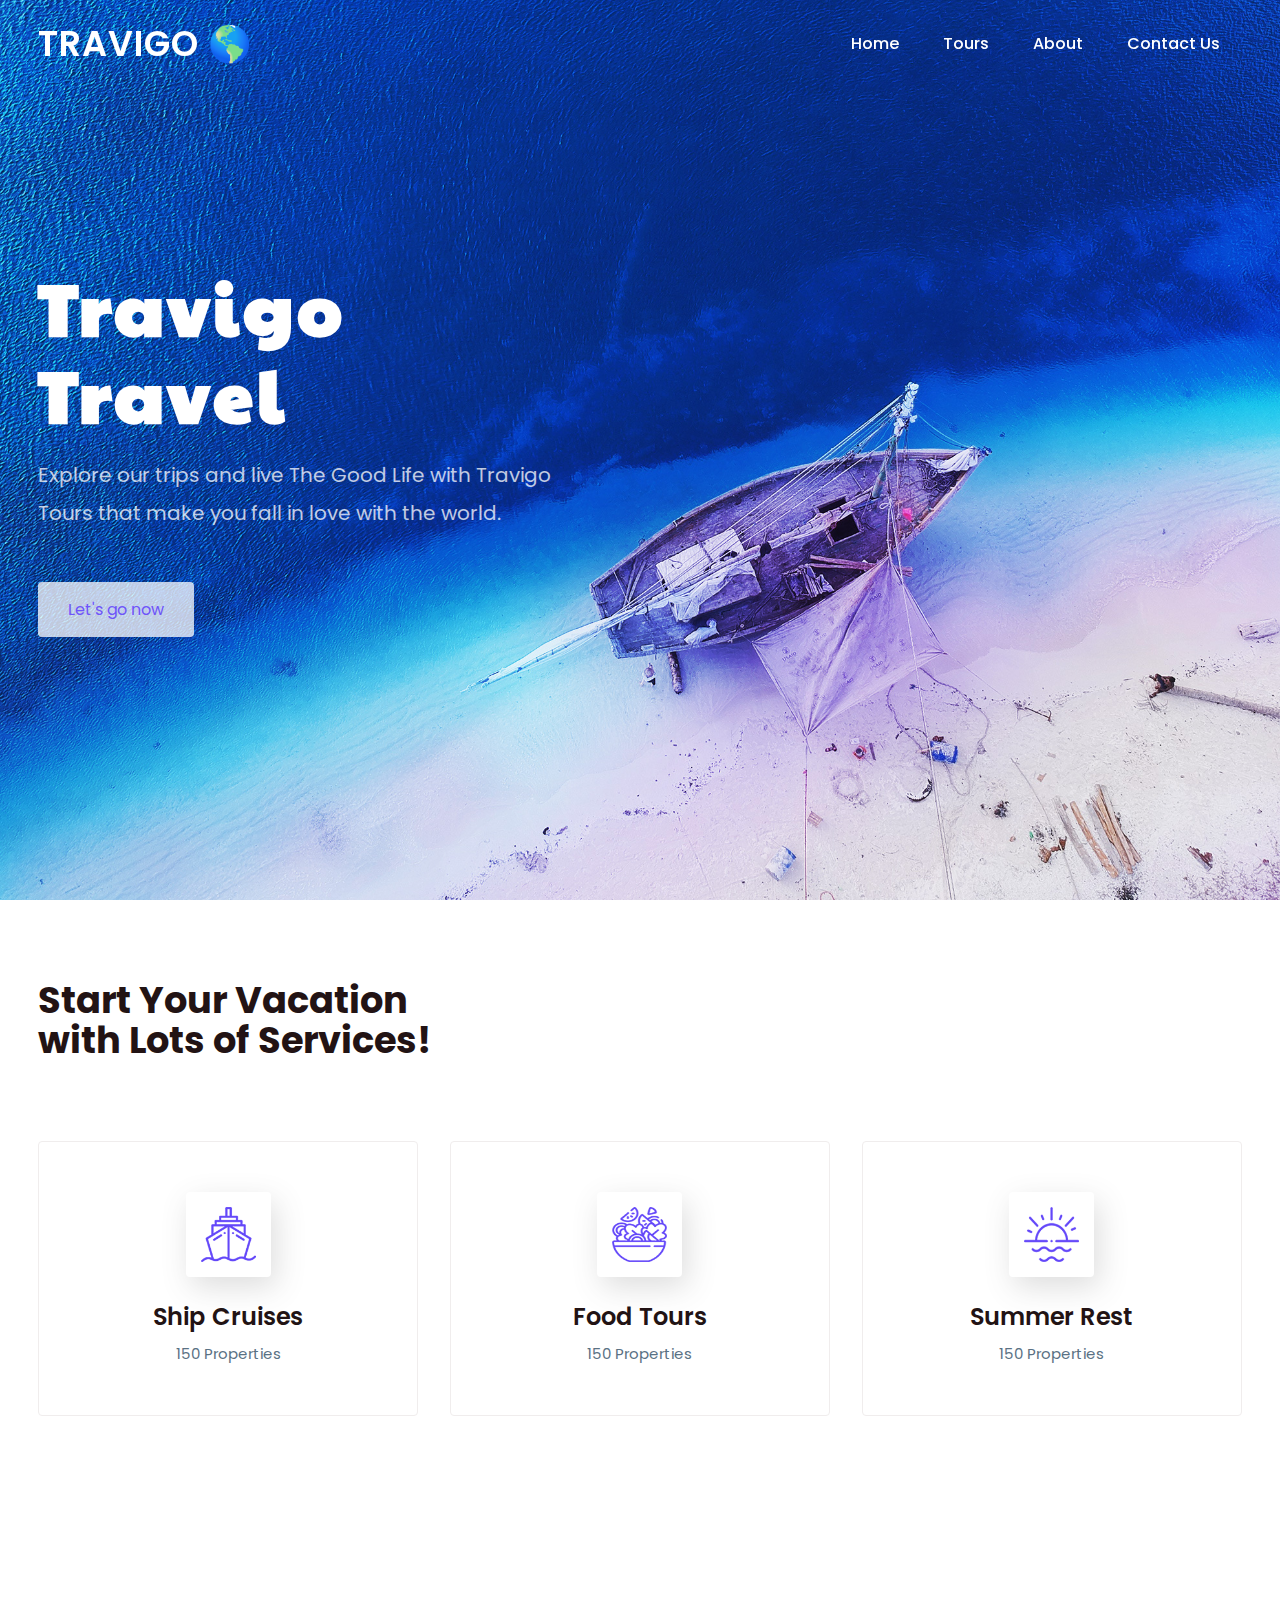
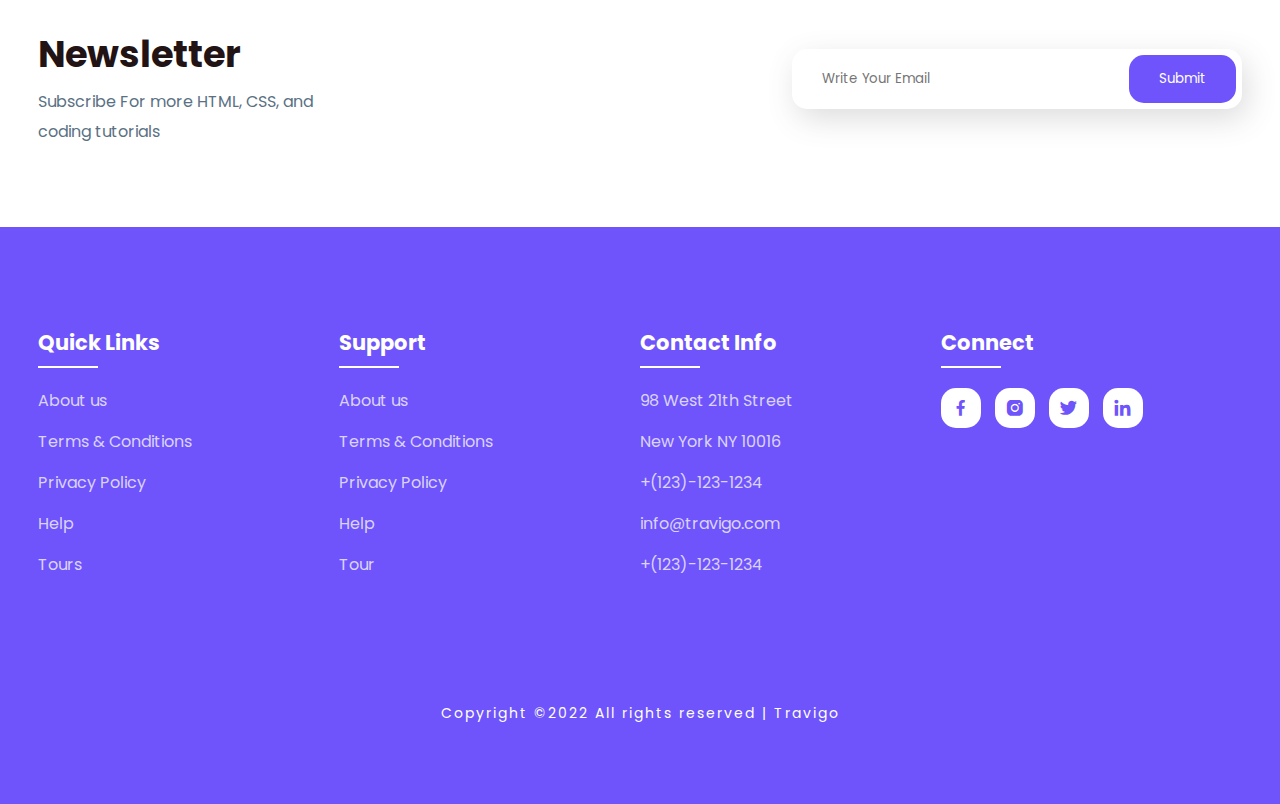
<file: index.html>
<!DOCTYPE html>
<html>
<head>
	<meta charset="utf-8">
	<meta name="viewport" content="width=device-width, initial-scale=1">
	<title>Travigo - Travel for everyone</title>
	<link rel="stylesheet" type="text/css" href="css/style.css">
	<link rel="icon" type="image/x-icon" href="img/icon.png">
	<link rel="stylesheet"
  href="https://unpkg.com/boxicons@latest/css/boxicons.min.css">

  <link rel="preconnect" href="https://fonts.googleapis.com">
  <link rel="preconnect" href="https://fonts.gstatic.com" crossorigin>
  <link href="https://fonts.googleapis.com/css2?family=Paytone+One&family=Poppins:wght@100;200;300;400;500;600;700;800;900&display=swap" rel="stylesheet">

</head>
<body>

	<!--header--->
	<header>
		<a href="#" class="logo">TRAVIGO 🌎</a>
		<div class="bx bx-menu" id="menu-icon"></div>

		<ul class="navbar">
			<li><a href="index.html">Home</a></li>
			<li><a href="tour.html">Tours</a></li>
			<li><a href="about.html">About</a></li>
			<li><a href="contact us.html">Contact Us</a></li>
		</ul>
	</header>

	<!--Home section--->
	<section class="home" id="home">
		<div class="home-text">
			<h1>Travigo <br> Travel</h1>
			<p>Explore our trips and live The Good Life with Travigo <br> Tours that make you fall in love with the world.</p>
			<a href="#" class="home-btn">Let's go now</a>
		</div>
	</section>

	<section class="container">
        <div class="text">
            <h2>Start Your Vacation <br> with Lots of Services!</h2>
        </div>
    
        <div class="row-items">
            <div class="container-box">
                <div class="container-img">
                    <img src="img/trip1.png">
                </div>
                <h4>Ship Cruises</h4>
                <p>150 Properties</p>
            </div>
    
            <div class="container-box">
                <div class="container-img">
                <img src="img/trip2.png">
                </div>
                <h4>Food Tours</h4>
                <p>150 Properties</p>
            </div>
    
            <div class="container-box">
                <div class="container-img">
                    <img src="img/trip3.png">
                </div>
                <h4>Summer Rest</h4>
                <p>150 Properties</p>
            </div>
    
        </div>
    </section>

	

	<!--Newsletter--->
	<section class="newsletter">
		<div class="news-text">
			<h2>Newsletter</h2>
			<p>Subscribe For more HTML, CSS, and <br> coding tutorials</p>
		</div>

		<div class="send">
			<form>
				<input type="email" placeholder="Write Your Email" required>
				<input type="submit" value="Submit">
			</form>
		</div>
	</section>

	<!--footer--->
	<section id="contact">
		<div class="footer">
			<div class="main">
				<div class="list">
					<h4>Quick Links</h4>
					<ul>
						<li><a href="about.html">About us</a></li>
						<li><a href="#">Terms & Conditions</a></li>
						<li><a href="#">Privacy Policy</a></li>
						<li><a href="#">Help</a></li>
						<li><a href="tour.html">Tours</a></li>
					</ul>
				</div>

				<div class="list">
					<h4>Support</h4>
					<ul>
						<li><a href="about.html">About us</a></li>
						<li><a href="#">Terms & Conditions</a></li>
						<li><a href="#">Privacy Policy</a></li>
						<li><a href="#">Help</a></li>
						<li><a href="tour.html">Tour</a></li>
					</ul>
				</div>

				<div class="list">
					<h4>Contact Info</h4>
					<ul>
						<li><a href="#">98 West 21th Street</a></li>
						<li><a href="#">New York NY 10016</a></li>
						<li><a href="#">+(123)-123-1234</a></li>
						<li><a href="#">info@travigo.com</a></li>
						<li><a href="#">+(123)-123-1234</a></li>
					</ul>
				</div>

				<div class="list">
					<h4>Connect</h4>
					<div class="social">
						<a href="#"><i class='bx bxl-facebook' ></i></a>
						<a href="#"><i class='bx bxl-instagram-alt' ></i></a>
						<a href="#"><i class='bx bxl-twitter' ></i></a>
						<a href="#"><i class='bx bxl-linkedin' ></i></a>
					</div>
				</div>
			</div>
		</div>

		<div class="end-text">
			<p>Copyright ©2022 All rights reserved | Travigo</p>
		</div>
	</section>

	<!--link to js--->
	<script type="text/javascript" src="js/script.js"></script>

</body>
</html>
</file>
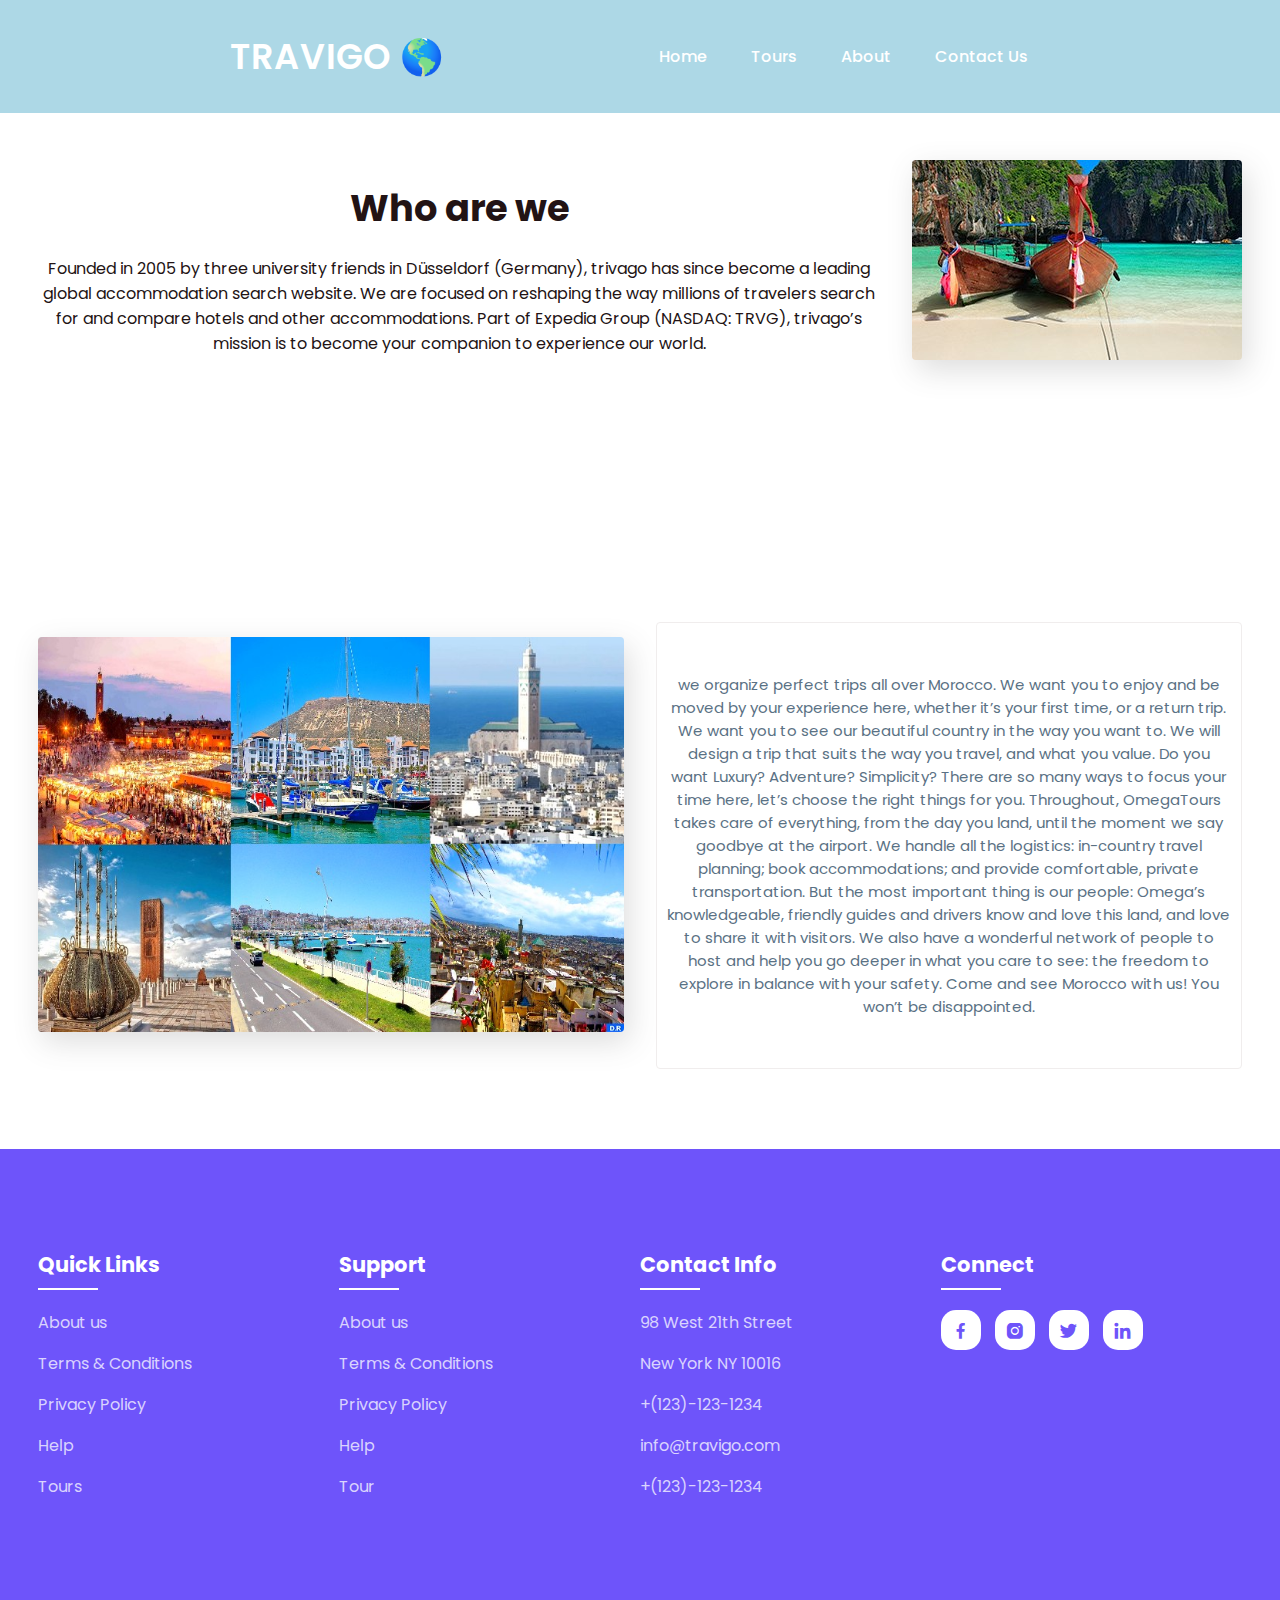
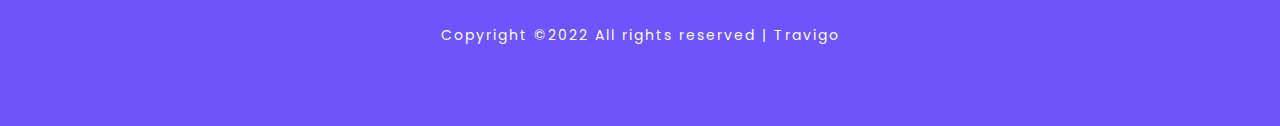
<file: about.html>
<!DOCTYPE html>
<html>
<head>
	<meta charset="utf-8">
	<meta name="viewport" content="width=device-width, initial-scale=1">
	<title>Travigo - Travel for everyone</title>
	<link rel="stylesheet" type="text/css" href="css/style.css">

	<link rel="stylesheet"
  href="https://unpkg.com/boxicons@latest/css/boxicons.min.css">
  <link rel="icon" type="image/x-icon" href="img/icon.png">
  <link rel="preconnect" href="https://fonts.googleapis.com">
  <link rel="preconnect" href="https://fonts.gstatic.com" crossorigin>
  <link href="https://fonts.googleapis.com/css2?family=Paytone+One&family=Poppins:wght@100;200;300;400;500;600;700;800;900&display=swap" rel="stylesheet">

  <header class="header2">
    <a href="#" class="logo">TRAVIGO 🌎</a>
    <div class="bx bx-menu" id="menu-icon"></div>

    <ul class="navbar">
        <li><a href="index.html">Home</a></li>
        <li><a href="tour.html">Tours</a></li>
        <li><a href="about.html">About</a></li>
        <li><a href="contact us.html">Contact Us</a></li>
    </ul>
</header>
</head>
<body>
    <!--header--->

    <!--container--->
	<section class="container">

		<div class="row-items">
			<div class="container">
				
				<div class="title">
					<h2>Who are we</h2>
				</div>
				<br>
				<p>Founded in 2005 by three university friends in Düsseldorf (Germany), trivago has since become a leading global accommodation search website. We are focused on reshaping the way millions of travelers search for and compare hotels and other accommodations. Part of Expedia Group (NASDAQ: TRVG), trivago’s mission is to become your companion to experience our world. </p>
			</div>
			<div class="container-img-b">
				<img src="img/tourism.jpg">
			</div>

		</div>
	</section>

	<!--container--->
	<section class="container">
		<div class="row-items">
			<div class="container-img-b">
				<img src="img/maroc.jpg">
			</div>
			<div class="container-box">
				<p>we organize perfect trips all over Morocco.
					We want you to enjoy and be moved by your experience here, whether it’s your first time, or a return trip.
					
					We want you to see our beautiful country in the way you want to.
					
					We will design a trip that suits the way you travel, and what you value.
					
					Do you want Luxury? Adventure? Simplicity? There are so many ways to focus your time here, let’s choose the right things for you.
					
					Throughout, OmegaTours takes care of everything, from the day you land, until the moment we say goodbye at the airport.
					
					We handle all the logistics: in-country travel planning; book accommodations; and provide comfortable, private transportation.
					
					But the most important thing is our people: Omega’s knowledgeable, friendly guides and drivers know and love this land, and love to share it with visitors.
					
					We also have a wonderful network of people to host and help you go deeper in what you care to see: the freedom to explore in balance with your safety.
					Come and see Morocco with us! You won’t be disappointed. </p>
			</div>
			

		</div>
	</section>
    
	<!--footer--->
	<section id="contact">
		<div class="footer">
			<div class="main">
				<div class="list">
					<h4>Quick Links</h4>
					<ul>
						<li><a href="about.html">About us</a></li>
						<li><a href="#">Terms & Conditions</a></li>
						<li><a href="#">Privacy Policy</a></li>
						<li><a href="#">Help</a></li>
						<li><a href="tour.html">Tours</a></li>
					</ul>
				</div>

				<div class="list">
					<h4>Support</h4>
					<ul>
						<li><a href="about.html">About us</a></li>
						<li><a href="#">Terms & Conditions</a></li>
						<li><a href="#">Privacy Policy</a></li>
						<li><a href="#">Help</a></li>
						<li><a href="tour.html">Tour</a></li>
					</ul>
				</div>

				<div class="list">
					<h4>Contact Info</h4>
					<ul>
						<li><a href="#">98 West 21th Street</a></li>
						<li><a href="#">New York NY 10016</a></li>
						<li><a href="#">+(123)-123-1234</a></li>
						<li><a href="#">info@travigo.com</a></li>
						<li><a href="#">+(123)-123-1234</a></li>
					</ul>
				</div>

				<div class="list">
					<h4>Connect</h4>
					<div class="social">
						<a href="#"><i class='bx bxl-facebook' ></i></a>
						<a href="#"><i class='bx bxl-instagram-alt' ></i></a>
						<a href="#"><i class='bx bxl-twitter' ></i></a>
						<a href="#"><i class='bx bxl-linkedin' ></i></a>
					</div>
				</div>
			</div>
		</div>
		<div class="end-text">
			<p>Copyright ©2022 All rights reserved | Travigo</p>
		</div>
	</section>

	<!--link to js--->
	<script type="text/javascript" src="js/script.js"></script>
</body>
</html>
</file>
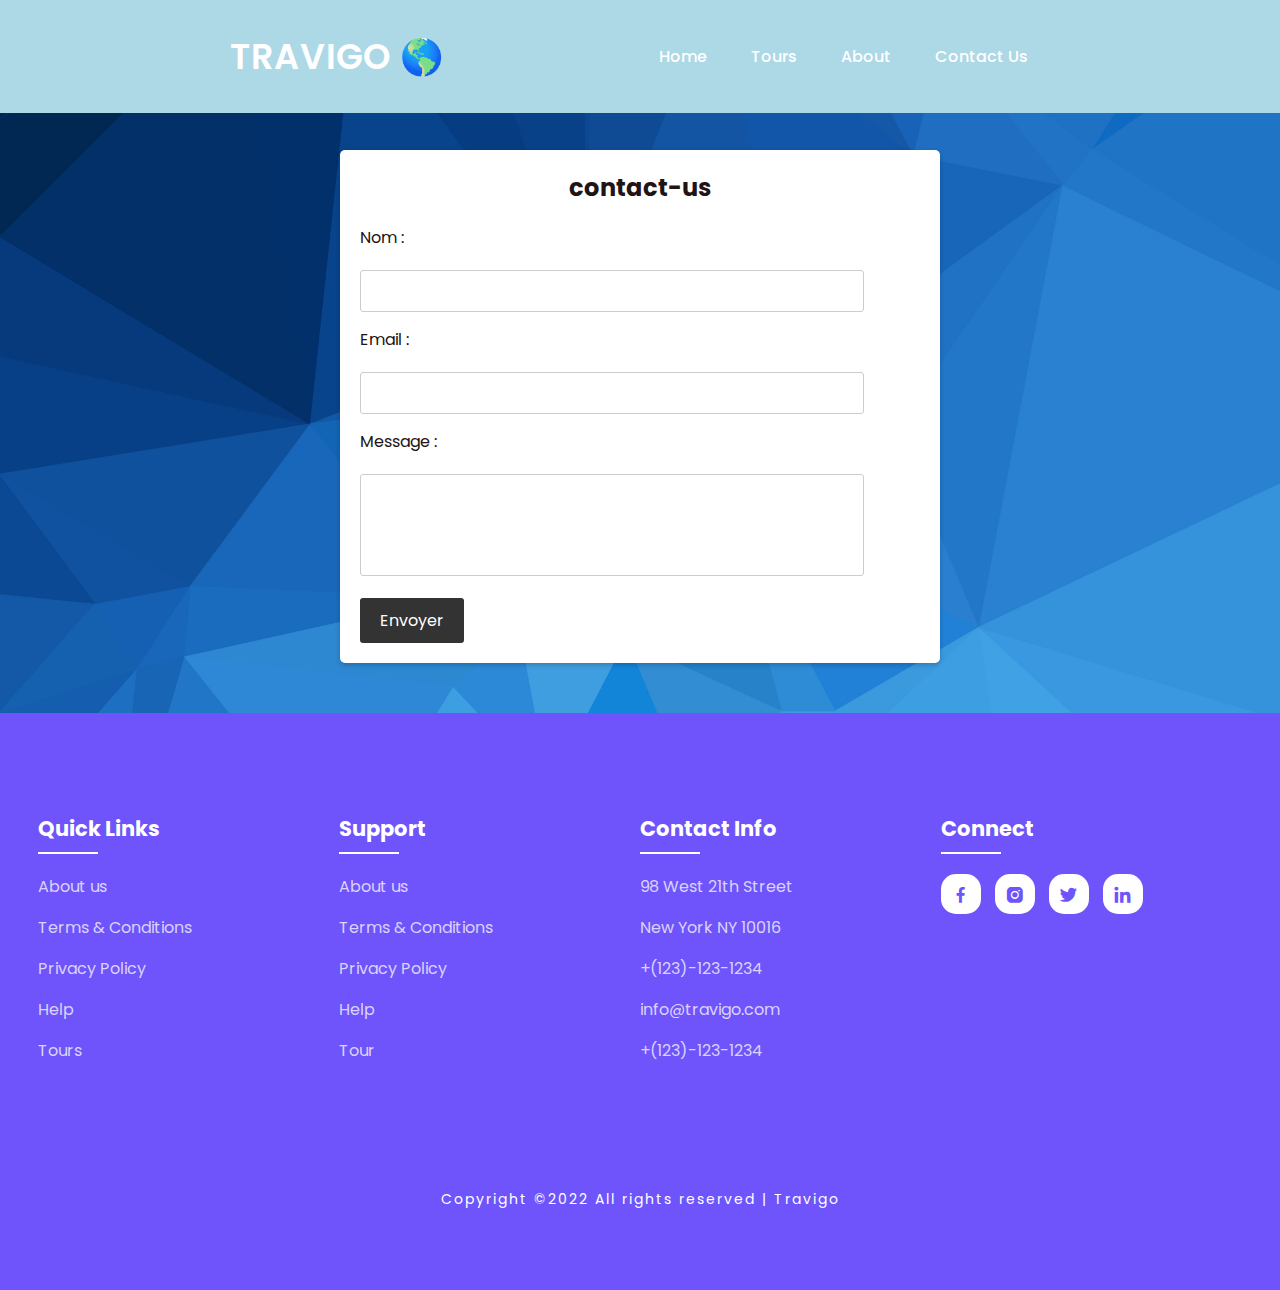
<file: contact us.html>
<!DOCTYPE html>
<html lang="en">
<head>
    <meta charset="UTF-8">
    <meta name="viewport" content="width=device-width, initial-scale=1.0">
    <title>Travigo - Travel for everyone</title>
    <link rel="stylesheet" type="text/css" href="css/style.css">
    <link rel="icon" type="image/x-icon" href="img/icon.png">
	<link rel="stylesheet"
  href="https://unpkg.com/boxicons@latest/css/boxicons.min.css">
  <link rel="icon" type="image/x-icon" href="img/icon.png">
  <link rel="preconnect" href="https://fonts.googleapis.com">
  <link rel="preconnect" href="https://fonts.gstatic.com" crossorigin>
  <link href="https://fonts.googleapis.com/css2?family=Paytone+One&family=Poppins:wght@100;200;300;400;500;600;700;800;900&display=swap" rel="stylesheet">

</head>
<body class="back1">
    <!--header--->
	<header class="header2">
		<a href="#" class="logo">TRAVIGO 🌎</a>
		<div class="bx bx-menu" id="menu-icon"></div>

		<ul class="navbar">
			<li><a href="index.html">Home</a></li>
			<li><a href="tour.html">Tours</a></li>
			<li><a href="about.html">About</a></li>
			<li><a href="contact us.html">Contact Us</a></li>
		</ul>
	</header>
<html lang="en">
<head>
    <meta charset="UTF-8">
    <meta name="viewport" content="width=device-width, initial-scale=1.0">
    <title>Contact Us</title>
    <link rel="stylesheet" type="text/css" href="css/style.css">
</head>
<body>
      <!-- Formulaire de contact -->
    <section id="contact-form">
    
    <h2><center>contact-us</center></h2>

        <form>
            <label for="name">Nom :</label>
            <input type="text" id="name" name="name" required>

            <label for="email">Email :</label>
            <input type="email" id="email" name="email" required>

            <label for="message">Message :</label>
            <textarea id="message" name="message" rows="4" required></textarea>

            <button type="submit">Envoyer</button>
        </form>
    </section>

 <!--footer--->
 <section id="contact">
    <div class="footer">
        <div class="main">
            <div class="list">
                <h4>Quick Links</h4>
                <ul>
                    <li><a href="about.html">About us</a></li>
                    <li><a href="#">Terms & Conditions</a></li>
                    <li><a href="#">Privacy Policy</a></li>
                    <li><a href="#">Help</a></li>
                    <li><a href="tour.html">Tours</a></li>
                </ul>
            </div>

            <div class="list">
                <h4>Support</h4>
                <ul>
                    <li><a href="about.html">About us</a></li>
                    <li><a href="#">Terms & Conditions</a></li>
                    <li><a href="#">Privacy Policy</a></li>
                    <li><a href="#">Help</a></li>
                    <li><a href="tour.html">Tour</a></li>
                </ul>
            </div>

            <div class="list">
                <h4>Contact Info</h4>
                <ul>
                    <li><a href="#">98 West 21th Street</a></li>
                    <li><a href="#">New York NY 10016</a></li>
                    <li><a href="#">+(123)-123-1234</a></li>
                    <li><a href="#">info@travigo.com</a></li>
                    <li><a href="#">+(123)-123-1234</a></li>
                </ul>
            </div>

            <div class="list">
                <h4>Connect</h4>
                <div class="social">
                    <a href="#"><i class='bx bxl-facebook' ></i></a>
                    <a href="#"><i class='bx bxl-instagram-alt' ></i></a>
                    <a href="#"><i class='bx bxl-twitter' ></i></a>
                    <a href="#"><i class='bx bxl-linkedin' ></i></a>
                </div>
            </div>
        </div>
    </div>

    <div class="end-text">
        <p>Copyright ©2022 All rights reserved | Travigo</p>
    </div>
</section>

<!--link to js--->
<script type="text/javascript" src="js/script.js"></script>

</body>
</html>

</body>
</html>
</file>
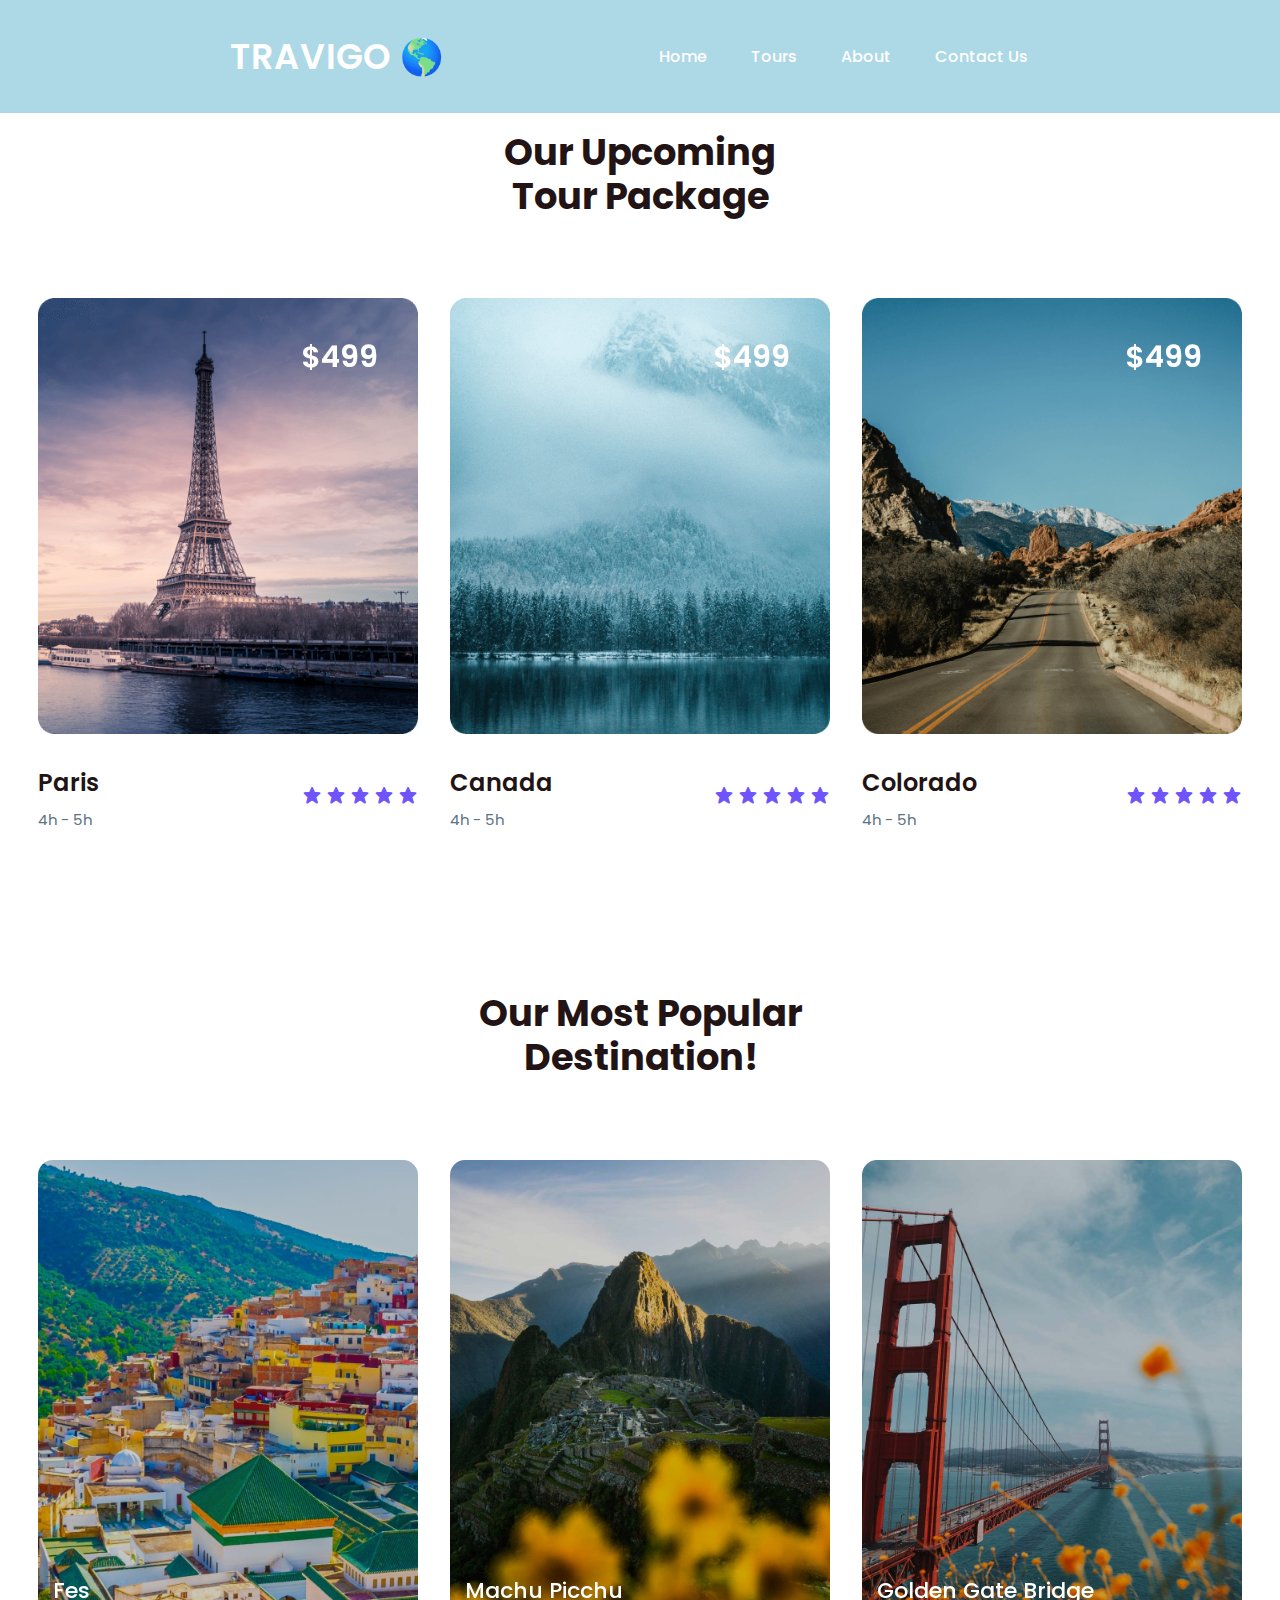
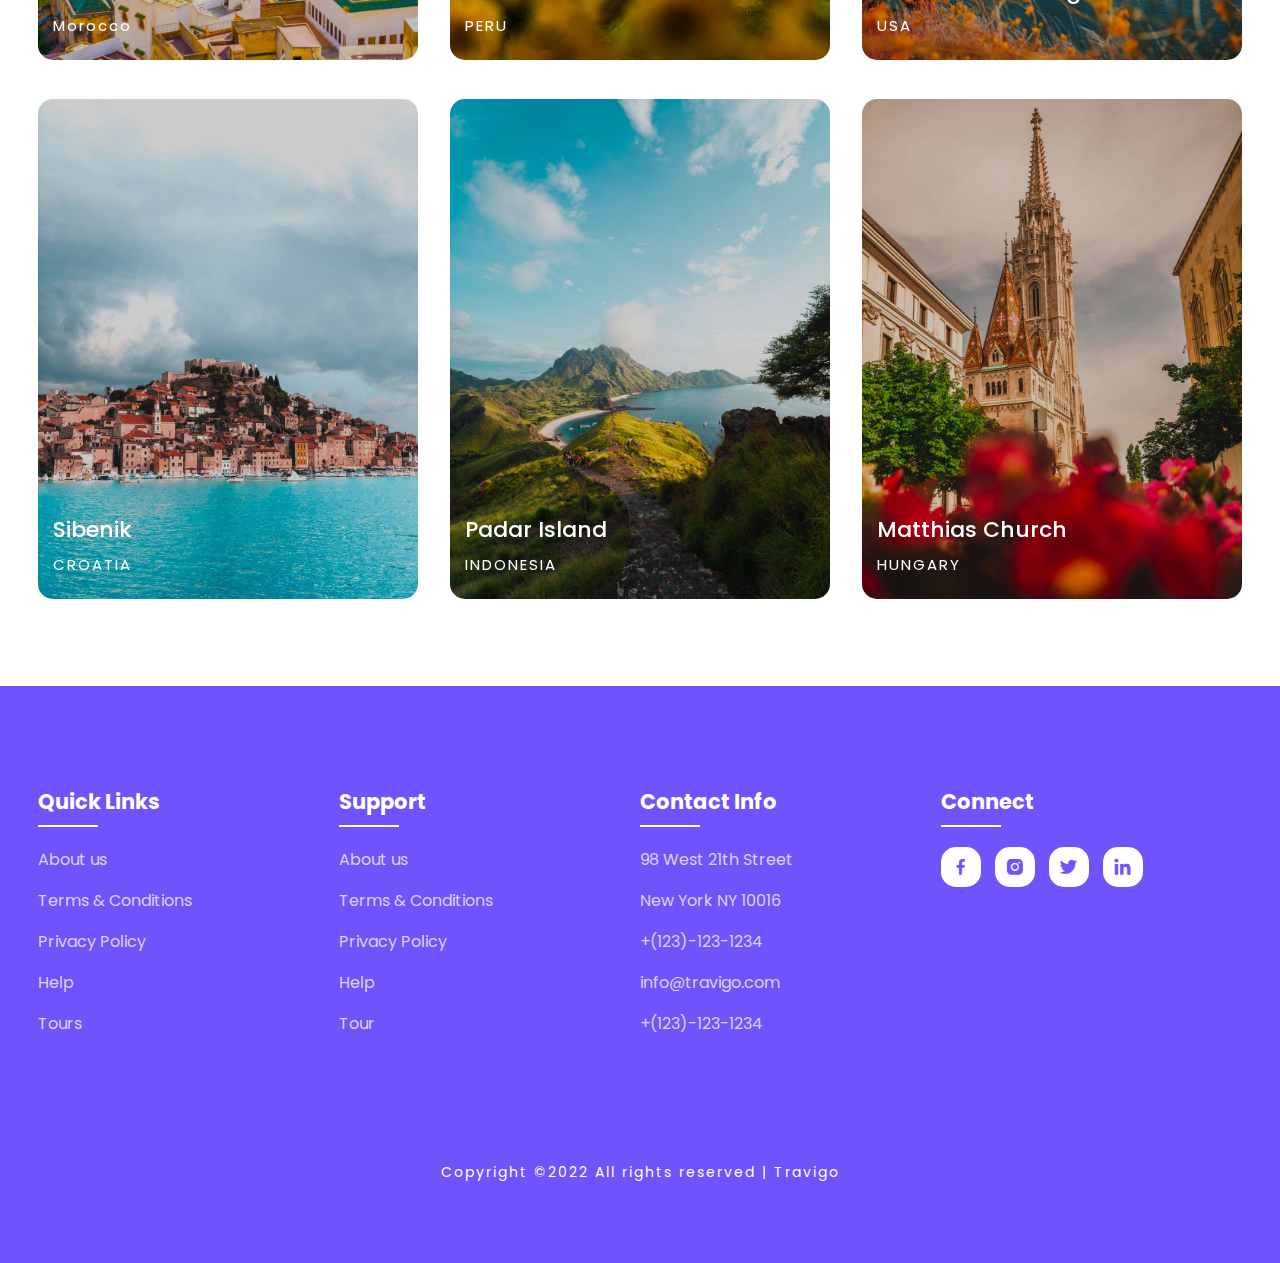
<file: tour.html>
<!DOCTYPE html>
<html lang="en">
<head>
    <meta charset="UTF-8">
    <meta name="viewport" content="width=device-width, initial-scale=1.0">
    <title>Travigo - Travel for everyone</title>
    <link rel="stylesheet" type="text/css" href="css/style.css">
    <link rel="stylesheet"
  href="https://unpkg.com/boxicons@latest/css/boxicons.min.css">
  <link rel="icon" type="image/x-icon" href="img/icon.png">

  <link rel="preconnect" href="https://fonts.googleapis.com">
  <link rel="preconnect" href="https://fonts.gstatic.com" crossorigin>
  <link href="https://fonts.googleapis.com/css2?family=Paytone+One&family=Poppins:wght@100;200;300;400;500;600;700;800;900&display=swap" rel="stylesheet">

</head>
<body>
    <header class="header2">
		<a href="#" class="logo">TRAVIGO 🌎</a>
		<div class="bx bx-menu" id="menu-icon"></div>

		<ul class="navbar">
			<li><a href="index.html">Home</a></li>
			<li><a href="tour.html">Tours</a></li>
			<li><a href="about.html">About</a></li>
			<li><a href="contact us.html">Contact Us</a></li>
		</ul>
	</header>
    <!--Package section--->
    <section class="package" id="package">
        <div class="title">
            <h2>Our Upcoming <br> Tour Package</h2>
        </div>
    
        <div class="package-content">
            <div class="box">
                <div class="thum">
                    <img src="img/img1.png">
                    <h3>$499</h3>
                </div>
    
                <div class="dest-content">
                    <div class="location">
                        <h4>Paris</h4>
                        <p>4h - 5h</p>
                    </div>
                    <div class="stars">
                        <a href="#"><i class='bx bxs-star'></i></a>
                        <a href="#"><i class='bx bxs-star'></i></a>
                        <a href="#"><i class='bx bxs-star'></i></a>
                        <a href="#"><i class='bx bxs-star'></i></a>
                        <a href="#"><i class='bx bxs-star'></i></a>
                    </div>
                </div>
            </div>
    
            <div class="box">
                <div class="thum">
                    <img src="img/img2.png">
                    <h3>$499</h3>
                </div>
    
                <div class="dest-content">
                    <div class="location">
                        <h4>Canada</h4>
                        <p>4h - 5h</p>
                    </div>
                    <div class="stars">
                        <a href="#"><i class='bx bxs-star'></i></a>
                        <a href="#"><i class='bx bxs-star'></i></a>
                        <a href="#"><i class='bx bxs-star'></i></a>
                        <a href="#"><i class='bx bxs-star'></i></a>
                        <a href="#"><i class='bx bxs-star'></i></a>
                    </div>
                </div>
            </div>
    
            <div class="box">
                <div class="thum">
                    <img src="img/img3.png">
                    <h3>$499</h3>
                </div>
    
                <div class="dest-content">
                    <div class="location">
                        <h4>Colorado</h4>
                        <p>4h - 5h</p>
                    </div>
                    <div class="stars">
                        <a href="#"><i class='bx bxs-star'></i></a>
                        <a href="#"><i class='bx bxs-star'></i></a>
                        <a href="#"><i class='bx bxs-star'></i></a>
                        <a href="#"><i class='bx bxs-star'></i></a>
                        <a href="#"><i class='bx bxs-star'></i></a>
                    </div>
                </div>
            </div>
    
        </div>
    </section>
    
    <!--destination section--->
    <section class="destination" id="destination">
        <div class="title">
            <h2>Our Most Popular <br> Destination!</h2>
        </div>
    
        <div class="destination-content">
            <div class="col-content">
                <img src="img/img-1.jpg">
                <h5>Fes</h5>
                <p>Morocco</p>
            </div>
    
            <div class="col-content">
                <img src="img/img-2.jpg">
                <h5>Machu Picchu</h5>
                <p>PERU</p>
            </div>
    
            <div class="col-content">
                <img src="img/img-3.jpg">
                <h5>Golden Gate Bridge</h5>
                <p>USA</p>
            </div>
    
            <div class="col-content">
                <img src="img/img-4.jpg">
                <h5>Sibenik</h5>
                <p>CROATIA</p>
            </div>
    
            <div class="col-content">
                <img src="img/img-5.jpg">
                <h5>Padar Island</h5>
                <p>INDONESIA</p>
            </div>
    
            <div class="col-content">
                <img src="img/img-6.jpg">
                <h5>Matthias Church</h5>
                <p>HUNGARY</p>
            </div>
    
        </div>
    </section>
    
	<!--footer--->
	<section id="contact">
		<div class="footer">
			<div class="main">
				<div class="list">
					<h4>Quick Links</h4>
					<ul>
						<li><a href="about.html">About us</a></li>
						<li><a href="#">Terms & Conditions</a></li>
						<li><a href="#">Privacy Policy</a></li>
						<li><a href="#">Help</a></li>
						<li><a href="tour.html">Tours</a></li>
					</ul>
				</div>

				<div class="list">
					<h4>Support</h4>
					<ul>
						<li><a href="about.html">About us</a></li>
						<li><a href="#">Terms & Conditions</a></li>
						<li><a href="#">Privacy Policy</a></li>
						<li><a href="#">Help</a></li>
						<li><a href="tour.html">Tour</a></li>
					</ul>
				</div>

				<div class="list">
					<h4>Contact Info</h4>
					<ul>
						<li><a href="#">98 West 21th Street</a></li>
						<li><a href="#">New York NY 10016</a></li>
						<li><a href="#">+(123)-123-1234</a></li>
						<li><a href="#">info@travigo.com</a></li>
						<li><a href="#">+(123)-123-1234</a></li>
					</ul>
				</div>

				<div class="list">
					<h4>Connect</h4>
					<div class="social">
						<a href="#"><i class='bx bxl-facebook' ></i></a>
						<a href="#"><i class='bx bxl-instagram-alt' ></i></a>
						<a href="#"><i class='bx bxl-twitter' ></i></a>
						<a href="#"><i class='bx bxl-linkedin' ></i></a>
					</div>
				</div>
			</div>
		</div>

		<div class="end-text">
			<p>Copyright ©2022 All rights reserved | Travigo</p>
		</div>
	</section>

    	<!--link to js--->
	<script type="text/javascript" src="js/script.js"></script>
</body>
</html>
</file>
<file: css/style.css>
*{
	padding: 0;
	margin: 0;
	box-sizing: border-box;
	font-family: 'Poppins', sans-serif;
	text-decoration: none;
	list-style: none;
	scroll-behavior: smooth;
}
:root{
	--bg-color: #fff;
	--text-color: #221314;
	--second-color: #5a7184;
	--main-color: #6e54fa;
	--big-font: 6rem;
	--h2-font: 3rem;
	--p-font: 1.1rem;
}
body{
	background: var(--bg-color);
	color: var(--text-color);
}

header{
	position: fixed;
	top: 0;
	right: 0;
	width: 100%;
	z-index: 1000;
	display: flex;
	align-items: center;
	justify-content: space-between;
	background: transparent;
	padding: 30px 18%;
	transition: ease .40s;
}
.header2{
	position: fixed;
	top: 0;
	right: 0;
	width: 100%;
	z-index: 1000;
	display: flex;
	align-items: center;
	justify-content: space-between;
	background: lightblue;
	padding: 30px 18%;
	transition: ease .40s;
}
.logo{
	font-size: 35px;
	font-weight: 600;
	letter-spacing: 1px;
	color: var(--bg-color);
}
.navbar{
	display: flex;
}
.navbar a{
	color: var(--bg-color);
	font-size: var(--p-font);
	font-weight: 500;
	padding: 10px 22px;
	border-radius: 4px;
	transition: ease .40s;
}
.navbar a:hover{
	background: var(--bg-color);
	color: var(--text-color);
	box-shadow: 5px 10px 30px rgb(85 85 85 / 20%);
	border-radius: 4px;
}
#menu-icon{
	color: var(--bg-color);
	font-size: 35px;
	z-index: 10001;
	cursor: pointer;
	display: none;
}

section{
	padding: 80px 18%;
}
.home{
	position: relative;
	width: 100%;
	height: 100vh;
	background: url(../img/background.jpg);
	background-size: cover;
	background-position: center;
	display: grid;
	grid-template-columns: repeat(1, 1fr);
	align-items: center;
}
.home-text h1{
	font-size: var(--big-font);
	line-height: 1.2;
	color: var(--bg-color);
	font-family: 'Paytone One', sans-serif;
	letter-spacing: 4px;
	margin-bottom: 20px;
}
.home-text p{
	color: #ffffffbf;
	font-size: 20px;
	font-weight: 400;
	line-height: 38px;
	margin-bottom: 50px;
}
.home-btn{
	display: inline-block;
	font-size: 16px;
	padding: 15px 30px;
	background: #ffffffbf;
	color: var(--main-color);
	border-radius: 4px;
	transition: ease .40s;
}
.home-btn:hover{
	background: var(--bg-color);
	transform: scale(1.1);
}
header.sticky{
	background: var(--bg-color);
	padding: 10px 18%;
	box-shadow: rgba(33,35,38, 0.1) 0px 10px 10px -10px;
}
.sticky .logo{
	color: var(--text-color);
}
.sticky .navbar a{
	color: var(--text-color);
} 

.text h2{
	font-size: var(--h2-font);
	line-height: 1.1;
}
.row-items{
	display: grid;
	grid-template-columns: repeat(auto-fit, minmax(250px, auto));
	grid-gap: 2rem;
	align-items: center;
	text-align: center;
	margin-top: 5rem;
}
.container-box{
	background: var(--bg-color);
	border: 1px solid #f0eded;
	padding: 50px 10px;
	border-radius: 4px;
	transition: all 1s ease 0s;
	cursor: pointer;
}
.container-img img{
	height: 85px;
	width: 85px;
	padding: 15px;
	background: var(--bg-color);
	box-shadow: 5px 10px 30px rgb(85 85 85 / 20%);
	border-radius: 4px;
	margin-bottom: 15px;
	cursor: pointer;
}
.container-img-b img{
	width: 100%;
	background: var(--bg-color);
	box-shadow: 5px 10px 30px rgb(85 85 85 / 20%);
	border-radius: 4px;
	margin-bottom: 15px;
	cursor: pointer;
}
.container-box h4{
	font-size: 24px;
	font-weight: 600;
	margin-bottom: 8px;
}
.container-box p{
	font-size: 15px;
	color: var(--second-color);
}
.container-box:hover{
	box-shadow: 5px 30px 56.1276px rgb(55 55 55 / 12%);
	border: 1px solid transparent;
	transform: translateY(-3px);
}

.title{
	text-align: center;
}
.title h2{
	font-size: var(--h2-font);
	line-height: 1.2;
}
.package-content{
	display: grid;
	grid-template-columns: repeat(auto-fit, minmax(200px, auto));
	grid-gap: 2rem;
	align-items: center;
	margin-top: 5rem;
}
.thum{
	position: relative;
	transition: all .3s cubic-bezier(.445,.05,.55,.95);
	will-change: filter;
	cursor: pointer;
}
.thum img{
	width: 100%;
	height: auto;
}
.thum h3{
	position: absolute;
	font-size: 30px;
	font-weight: 600;
	text-align: right;
	color: var(--bg-color);
	top: 36px;
	right: 40px;
}
.dest-content{
	display: flex;
	flex-wrap: wrap;
	align-items: center;
	justify-content: space-between;
	padding-top: 24px;
}
.stars i{
	color: var(--main-color);
	font-size: 20px;
}
.location h4{
	font-size: 24px;
	font-weight: 600;
	margin-bottom: 8px;
}
.location p{
	font-size: 15px;
	color: var(--second-color);
}
.thum:hover{
	filter: brightness(100%) hue-rotate(45deg);
	transform: scale(1.04);
}

.destination-content{
	display: grid;
	grid-template-columns: repeat(auto-fit, minmax(340px, auto));
	grid-gap: 2rem;
	align-items: center;
	margin-top: 5rem;
}
.col-content, .blog-content{
	position: relative;
}
.col-content img, .blog-content img{
	width: 100%;
	height: 500px;
	object-fit: cover;
	border-radius: 15px;
	filter: brightness(80%);
	transition: all .3s cubic-bezier(.495,.05,.55,.95);
	will-change: filter;
}
.col-content h5{
	position: absolute;
	font-size: 22px;
	font-weight: 500;
	color: var(--bg-color);
	left: 15px;
	bottom: 60px;
}
.blog-content h5{
	position: absolute;
	font-size: 22px;
	font-weight: 500;
	color: var(--bg-color);
	left: 15px;
	bottom: 100px;
}
.col-content p, .blog-content p{
	position: absolute;
	font-size: 15px;
	color: var(--bg-color);
	left: 15px;
	bottom: 30px;
	letter-spacing: 2px;
}
.col-content img:hover{
	filter: brightness(100%) hue-rotate(45deg);
	transform: scale(1.04);
	cursor: pointer;
}
.blog-content img:hover{
	-webkit-filter: brightness(30%);
    -webkit-transition: all 1s ease;
    -moz-transition: all 1s ease;
    -o-transition: all 1s ease;
    -ms-transition: all 1s ease;
    transition: all 1s ease;
	cursor: pointer;
}

.newsletter{
	display: flex;
	flex-wrap: wrap;
	align-items: center;
	justify-content: space-between;
	grid-gap: 3rem;
}
.news-text h2{
	font-size: var(--h2-font);
	margin-bottom: 5px;
}
.news-text p{
	font-size: var(--p-font);
	color: var(--second-color);
	line-height: 30px;
}
.newsletter form{
	max-width: 100%;
	width: 450px;
	position: relative;
}
.newsletter form input:first-child {
	display: inline-block;
	width: 100%;
	padding: 20px 150px 20px 30px;
	box-shadow: 5px 10px 30px rgb(85 85 85 / 20%);
	outline: none;
	border: none;
	border-radius: 15px;
}
.newsletter form input:last-child {
	display: inline-block;
	position: absolute;
	outline: none;
	border: none;
	padding: 14px 30px;
	border-radius: 15px;
	background: var(--main-color);
	color: var(--bg-color);
	top: 6px;
	right: 6px;
	cursor: pointer;
}

#contact{
	background: var(--main-color);
}
.main{
	display: flex;
	flex-wrap: wrap;
}
.footer{
	padding: 20px 0;
}
.list{
	width: 25%;
}
.list h4{
	font-size: 21px;
	color: var(--bg-color);
	margin-bottom: 30px;
	position: relative;
}
.list h4::before{
	content: "";
	position: absolute;
	height: 2px;
	width: 60px;
	left: 0;
	bottom: -10px;
	background: var(--bg-color);
}
.list ul li:not(last-child) {
	margin-bottom: 16px;
}
.list ul li a{
	color: #ffffffbf;
	font-size: var(--p-font);
	display: block;
	transition: .3s;
}
.list ul li a:hover{
	color: var(--bg-color);
	transform: translateX(14px);
}
.list .social a{
	height: 40px;
	width: 40px;
	background: var(--bg-color);
	color: var(--main-color);
	display: inline-flex;
	align-items: center;
	justify-content: center;
	font-size: 21px;
	border-radius: 15px;
	transition: .3s;
	margin-right: 10px;
}
.list .social a:hover{
	transform: scale(1.1);
}
.end-text{
	text-align: center;
	padding-top: 90px;
}
.end-text p{
	color: var(--bg-color);
	font-size: 14px;
	letter-spacing: 2px;
}

@media (max-width: 1400px){
	header{
		padding: 17px 3%;
		transition: .2s;
	}
	header.sticky{
		padding: 10px 3%;
		transition: .2s;
	}
	section{
		padding: 80px 3%;
		transition: .2s;
	}
	:root{
		--big-font: 4.5rem;
	  --h2-font: 2.3rem;
	  --p-font: 1rem;
	  transition: .2s;
	}
}
.back1{
 background-image: url(../img/aboutusback.jpg);
 background-size: cover;
}
.form0{
	width: 100%;
	height: 100vh;
	margin-top: 150px;
	display: flex;

}
form{
	width: 90%;
	max-width: 600px;
}
@media (max-width: 1040px){
	#menu-icon{
		display: block;
	}
	.stick #menu-icon{
		color: var(--text-color);
	}
	.home{
		height: 88vh;
	}
	.navbar{
		position: absolute;
		top: 0;
		right: -100%;
		width: 270px;
		height: 120vh;
		background: #1067cc;
		display: flex;
		flex-direction: column;
		align-items: center;
		padding: 150px 30px;
		transition: 0.5s all;
	}
	.navbar a{
		display: block;
		margin: 1.2rem 0;
	}
	.sticky .navbar a{
		color: var(--bg-color);
	}
	.navbar a:hover{
		color: var(--text-color);
	}
	.open{
		right: 0;
	}
	.list{
		width: 50%;
		margin-bottom: 12px;
	}
	
}
.package{
	margin-top: 50px;
}
.newsletter{
	margin-top: 50px;
}
@media (max-width: 575px){
	.list{
		width: 100%;
	}
	.newsletter form{
		width: 350px;
	}
	:root{
		--big-font: 3.8rem;
	  --h2-font: 1.8rem;
	  transition: .2s;
	}
	.text{
		text-align: center;
	}
	.home{
		height: 85vh;
		transition: .2s;
	}

}
* {
    margin: 0;
    padding: 0;
    box-sizing: border-box;
}

#contact-form {
    max-width: 600px;
    margin: 0 auto;
    background-color: #fff;
    padding: 20px;
    border-radius: 5px;
    box-shadow: 0 2px 5px rgba(0, 0, 0, 0.2);
	margin-top: 150px;
	margin-bottom: 50px;
}
#contact-form h2 {
    font-size: 1.5rem;
    margin-bottom: 20px;
}

#contact-form textarea {
	resize: none;

}

label {
    display: block;
    margin-bottom: 20px;
}

input[type="text"],
input[type="email"],
textarea {
    width: 100%;
    padding: 10px;
    border: 1px solid #ccc;
    border-radius: 3px;
    margin-bottom: 15px;
}

button[type="submit"] {
    background-color: #333;
    color: #fff;
    border: none;
    padding: 10px 20px;
    cursor: pointer;
    border-radius: 3px;
    font-size: 1rem;
}

button[type="submit"]:hover {
    background-color: #555;
}
h2{
	margin-top: 0px;
    padding-top: 0px;
}
</file>
